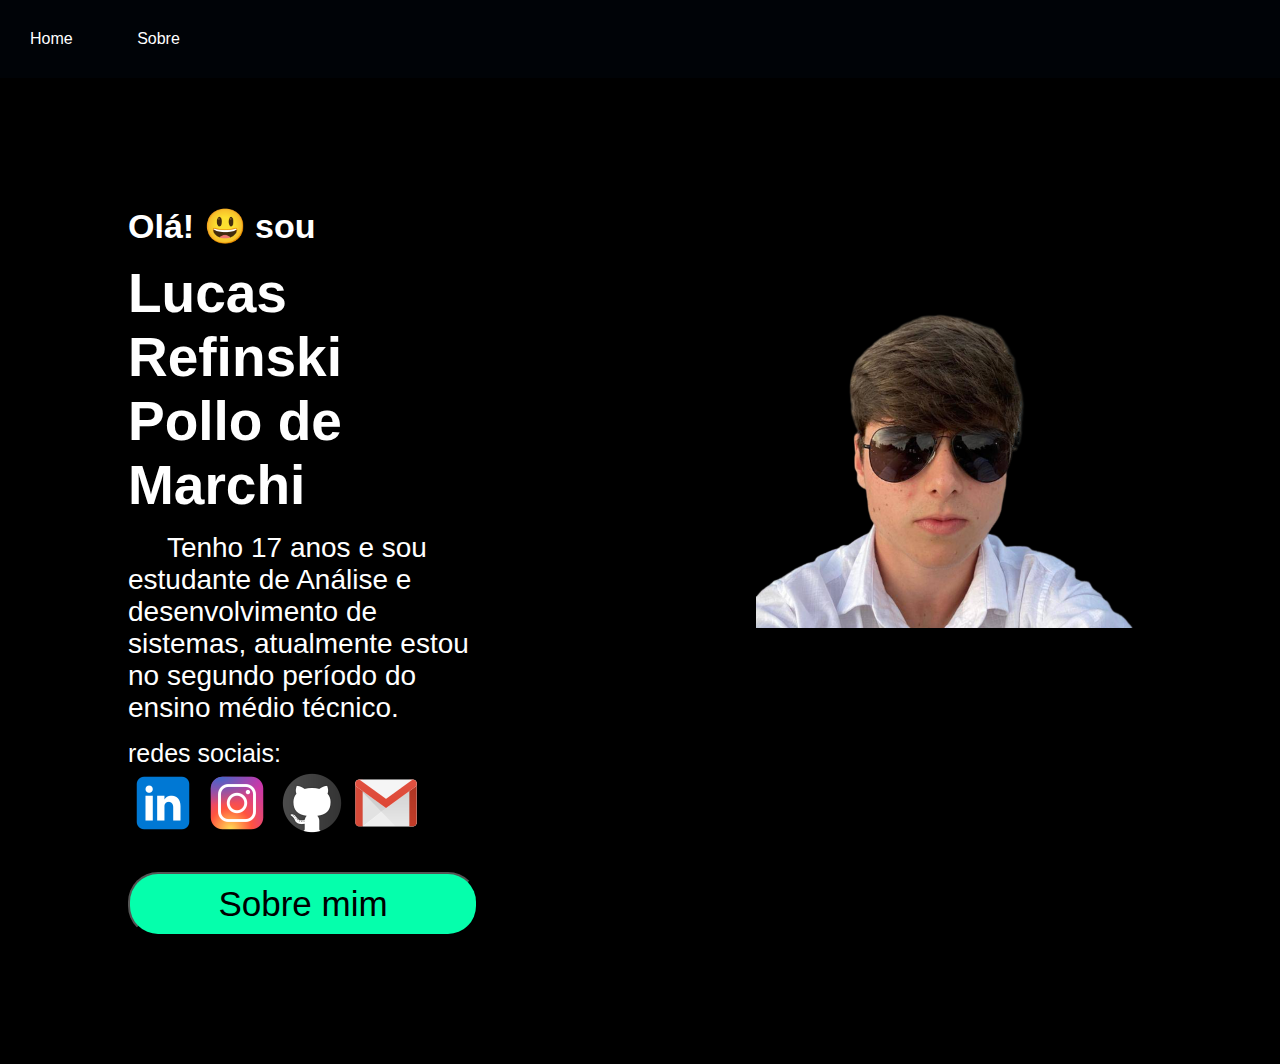
<file: index.html>
<!DOCTYPE html>
<html lang="pt-br">

<head>
    <meta charset="UTF-8">
    <meta name="viewport" content="width=device-width, initial-scale=1.0">
    <link rel="stylesheet" href="assets/Portfolio - Copia.css">
    <title>Portfólio | Lucas</title>
</head>

<body>
    <nav id="menu-h">
        <ul>
            <li>
                <a href="index.html">Home</a>
            </li>
            <li>
                <a href="assets/pg_sobre.html">Sobre</a>
            </li>
        </ul>

    </nav>
    <div class="quadrado_textos">
        <div class="box_menor">
            <div id="txt_ola ">
                <h3 id="h3_ola">Olá! &#128515; sou</h3>
            </div>
            <div class="txt_estudante">
                <h2 id="h2_estudante">Lucas Refinski Pollo de Marchi</h2>
            </div>
            <div class="txt_apresentacao">
                <p id="pr_p"> &nbsp; &nbsp; &nbsp;Tenho 17 anos e sou estudante de Análise e desenvolvimento de
                    sistemas, atualmente estou no segundo período do ensino
                    médio técnico. </p>
            </div>
            <div class="redes_sociais">
                <p id="txt_rd">redes sociais: </p>
                <a href="https://www.linkedin.com/in/lucas-refinski-pollo-de-marchi-8828b1270" target="_blank"
                    rel="external"><img src="assets/iconeLinkedin.png" alt=""></a>
                <a href="https://www.instagram.com/refinski.lucas" target="_blank" rel="external"><img
                        src="assets/iconeInsta70px.png" alt=""></a>
                <a href="https://github.com/lucasPollo" target="_blank" rel="external"><img src="assets/iconegithub.png"
                        alt=""></a>
                <a href="mailto:lucasrefinskipollo@gmail.com" target="_blank" rel="external"><img
                        src="assets/icons8-gmail-70.png"></a>


            </div>
            <div class="botoes">
                <button id="btn_1"><a class="btn_1a" href="assets/pg_sobre.html" style="text-decoration:none">Sobre
                        mim</a></button>

            </div>
        </div>
        <div class="box_img">
            <div class="box_img1">
                <img src="assets/fotodePerfil2.png" alt="">

            </div>

        </div>


    </div>







</body>

</html>
</file>
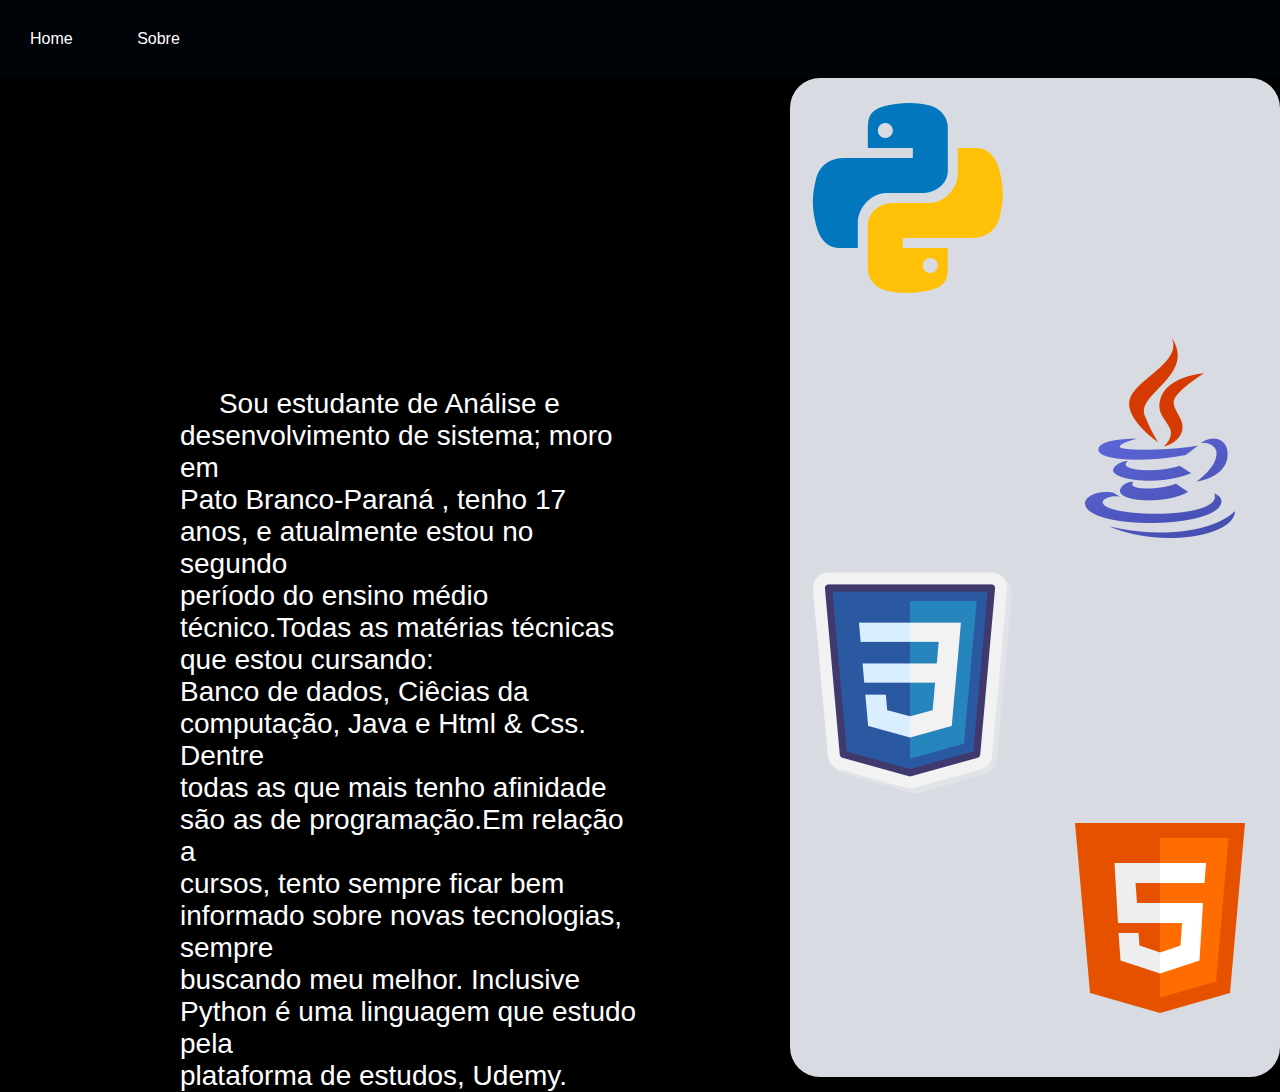
<file: assets/pg_sobre.html>
<!DOCTYPE html>
<html lang="pt-br">

<head>
    <meta charset="UTF-8">
    <meta name="viewport" content="width=device-width, initial-scale=1.0">
    <link rel="stylesheet" href="sobre_lucas - Copia.css">
    <title>Portfolio | sobre</title>
</head>

<body>
    <nav id="menu-h">
        <ul>
            <li>
                <a href="index.html/index.html">Home</a>
            </li>
            <li>
                <a href="pg_sobre.html">Sobre</a>
            </li>
        </ul>
    </nav>
    <div>
        <div class="quadrado_textos">
            <div class="box_menor">
                <p id="txt_ap"> &nbsp; &nbsp; &nbsp;Sou estudante de Análise e desenvolvimento de sistema; moro em <br>
                    Pato Branco-Paraná , tenho 17 anos, e atualmente estou no segundo <br>período do ensino médio
                    técnico.Todas
                    as matérias técnicas que estou cursando: <br> Banco de dados, Ciêcias da computação, Java e Html &
                    Css.
                    Dentre <br> todas as que mais tenho afinidade são as de programação.Em relação a <br> cursos, tento
                    sempre
                    ficar bem informado sobre novas tecnologias, sempre <br> buscando meu melhor. Inclusive Python é uma
                    linguagem que estudo pela <br> plataforma de estudos, Udemy.</p>


            </div>
            <div class="box_img">
                <div class="box_imgs">
                    <img class="img_0" src="iconePython.png" alt="">
                    <img class="img_1" src="iconeJava.png" alt="">
                    <img class="img_2" src="iconeCss.png" alt="">
                    <img class="img_3" src="iconeHtml.png" alt="">


                </div>

            </div>


        </div>






    </div>

</body>

</html>
</file>
<file: assets/Portfolio - Copia.css>
@import url('https://fonts.googleapis.com/css2?family= Open +Sans & display=swap');



/*Menu de navegaçao */
#menu-h ul{
    list-style-type: none;
    padding: 0;
    background-color: #000307;
}


body {
    /*
    background-color: #000107;
    */
    background-color: #000000;
}
* {
    margin: 0%;
    padding: 0%;
    box-sizing: border-box;
    font-family: 'Open Sans', sans-serif;
    
}
#menu-h ul li {
    
    color: #ffffff;
    display: inline;
    text-decoration: none;
    

}


#menu-h ul li a{
    color: #ffffff;
    text-decoration: none;
    padding: 30px;
    display: inline-block;
    transition: background .4s;
    border-radius: 30px;
    

}



#menu-h ul li a:hover {
    background-color: rgb(22, 236, 165);
    border-radius: 30px;
}
/* fim */

.quadrado_textos {
    display: flex;
    
   
   
}








    


.box_img1 {
    margin: 150px;
    
    
   
   
}

.box_menor {
    margin-left: 150px;
    margin-top: 300px;
    margin: 10%;
}


/* botoes */

#btn_1 {
   
    width: 350px;
    padding: 10px;
    background-color: rgb(5, 255, 172);
    border-radius: 30px;
  
    margin-top: 30px;
    
}

#txt_rd{
    color: #ffffff;
    font-size: 25px;
    font-family: 'Open Sans', sans-serif;
}




.btn_1a {
    font-size: 35px;
    color: #000000;
    text-align: center;
    
    
}











/* estilizaçao de textos*/

#h3_ola {
    color: #ffffff;
    font-size: 34px;
    margin-bottom: 15px;
    font-family: 'Open Sans', sans-serif;
    

}

#h2_estudante {
    color: #ffffff;
    font-size: 55px;
    margin-bottom: 15px;
    font-family: 'Open Sans', sans-serif;


}


#pr_p {
    color: #ffffff;
    font-size: 28px;
    margin-bottom: 15px;
    font-family: 'Open Sans', sans-serif;

}
</file>
<file: assets/sobre_lucas - Copia.css>
@import url('https://fonts.googleapis.com/css2?family= Open +Sans & display=swap');

/*Menu de navegaçao */
#menu-h ul{
    list-style-type: none;
    padding: 0;
    background-color: #000307;
}


body {
    /*
    background-color: #000107;
    */
    background-color: #000000;
}
* {
    margin: 0%;
    padding: 0%;
    box-sizing: border-box;
    font-family: 'Open Sans', sans-serif;
    
}
#menu-h ul li {
    
    color: #ffffff;
    display: inline;
    text-decoration: none;
    

}


#menu-h ul li a{
    color: #ffffff;
    text-decoration: none;
    padding: 30px;
    display: inline-block;
    transition: background .4s;
    border-radius: 30px;
    

}



#menu-h ul li a:hover {
    background-color: rgb(22, 236, 165);
    border-radius: 30px;
}
/* fim */


#txt_ap {
    color: #ffffff;
    font-size: 28px;
    font-family: 'Open Sans', sans-serif;

}

.quadrado_textos {
    display: flex;
}

.box_menor {
  
    margin-left: 180px;
    margin-top: 310px;
}


.box_img {
    background-color: rgb(216, 220, 226);
    margin-top: none;
    border-radius: 30px;
    margin-left: 150px;
    margin-bottom: 15px;
    
}
.box_imgs {
    display: grid;
}

.img_0 {
    margin-left: 0px;
}

.img_1 {
    margin-left: 250px;
    margin-top: ;
}

.img_2 {
    margin-left: 0px;
    
}

.img_3 {
    margin-left: 250px;
    

}
</file>
